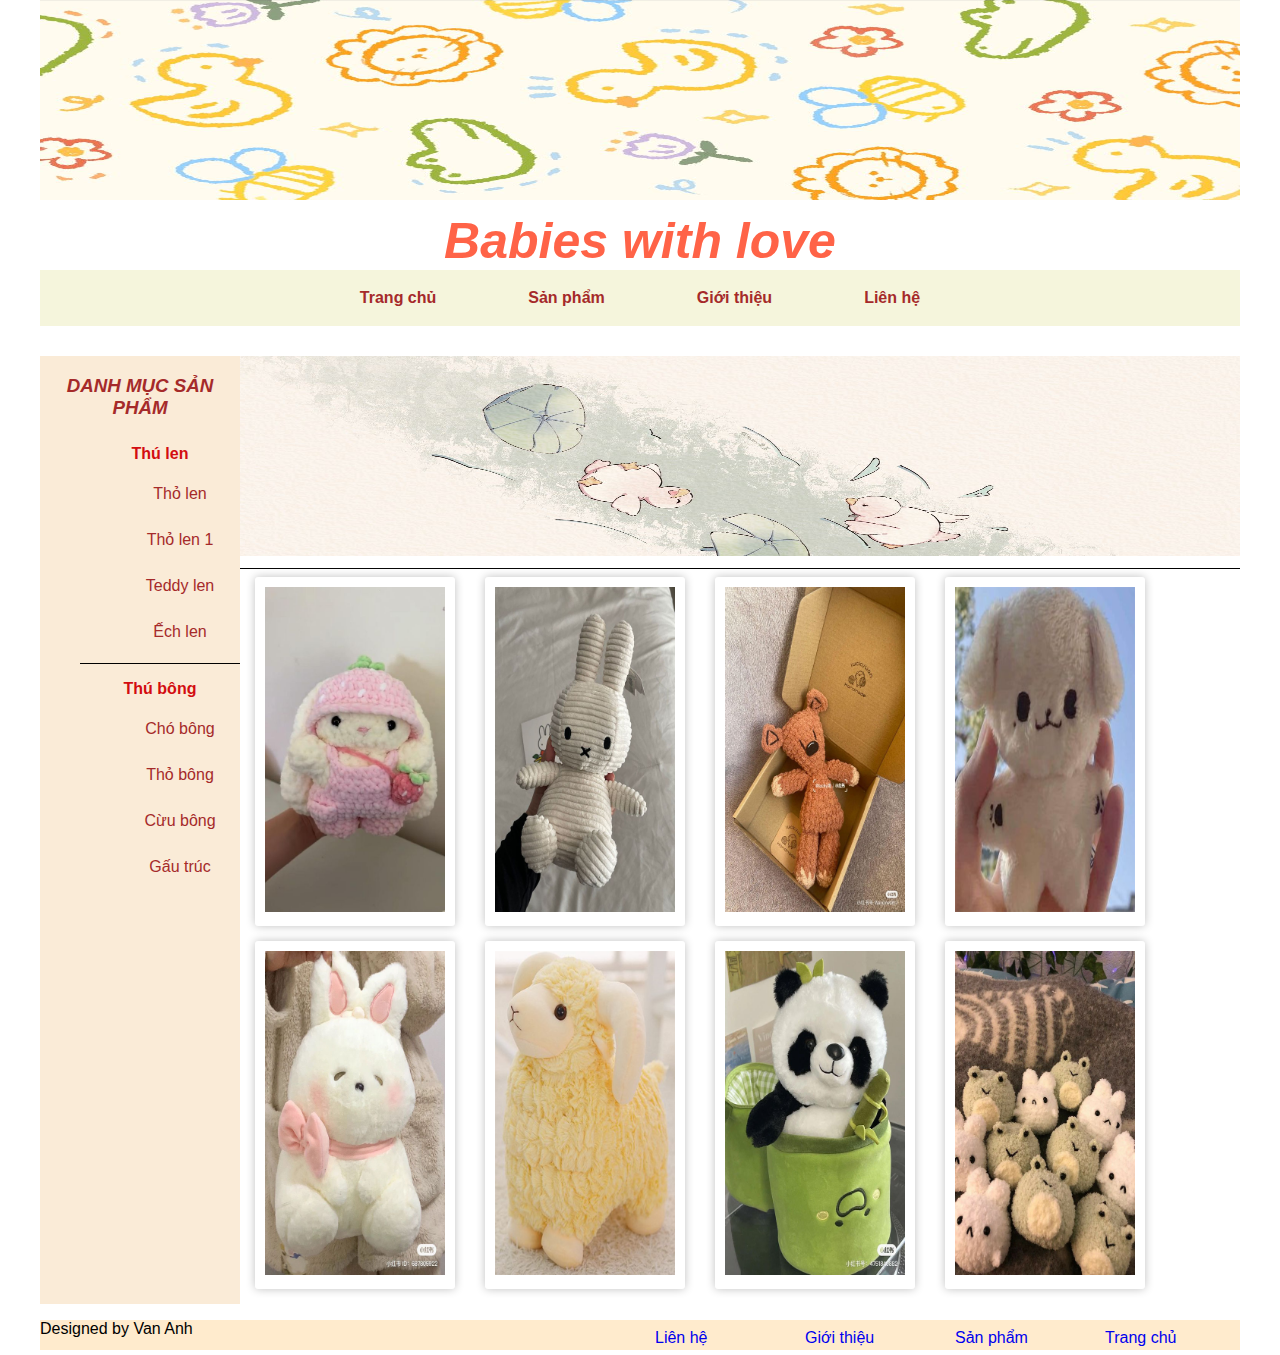
<file: index.html>
<!DOCTYPE html>
<html lang="en">
<head>
    <meta charset="UTF-8">
    <meta name="viewport" content="width=device-width, initial-scale=1.0">
    <title>Trang chủ</title>
    <link rel="stylesheet" href="GiuaKy.css">
</head>
<body>
    <div class="header">
        <img src="banner.jpg" alt="" width="1200px" height="200px"> <br>
        Babies with love 
      
    </div>

    <div class="menu">
        <ul>
            <li><a href="index.html">Trang chủ</a></li>
            <li class="dropdown">
                <a href="#" class="dropbtn">Sản phẩm</a>
                <div class="dropdown-content">
                    <ul>
                        <li><a href="#">Thú len</a></li>
                        <li><a href="#"><Tr></Tr>Thú bông</a> </li>                                              
                    </ul>              
                </div>
            </li>
            <li> <a href="GioiThieu.html">Giới thiệu</a></li>
            <li><a href="LienHe.html">Liên hệ</a></li>
        </ul>
    </div >

    <div class="Main">
        <div class="MainLeft">
            <h3>DANH MỤC SẢN PHẨM</h3>
            <ul>
                <li>
                    <a  href="#">Thú len</a>
                    <ul>
                        <li><a href="ThoLen.html">Thỏ len</a></li>
                        <li><a href="#">Thỏ len 1</a></li>
                        <li><a href="#">Teddy len</a></li>
                        <li><a href="#">Ếch len</a></li>
                    </ul>
                </li>
                <hr>
                <li>
                    <a  href="#">Thú bông</a>
                    <ul>
                        <li><a href="#">Chó bông</a></li>
                        <li><a href="#">Thỏ bông</a></li>
                        <li><a href="#">Cừu bông</a></li>
                        <li><a href="#">Gấu trúc </a></li>
                    </ul>
                </li>
            </ul>
        </div>

        <div class="MainRight">
            <img src="banner2.jpg" alt="" width="1000px" height="200px"> <br>
            <hr>

            
            <div class="dssp">
                <div class="sp">
                   <a href="ThoLen.html"><img src="tholen.jpg" alt="" width="180px"></a> 
                    <div class="thumb" >
                        <h4>Thỏ len</h4>
                        <span class="price">175.000</span> <br>
                        <button class="Buy">Mua hàng</button>
                    </div>
                </div>

                <div class="sp">
                    <img src="tholen1.jpg" alt="" width="180px">
                    <div class="thumb" >
                        <h4>Thỏ len 1</h4>
                        <span class="price">150.000</span> <br>
                        <button class="Buy">Mua hàng</button>
                    </div>
                </div>

                <div class="sp">
                    <img src="teddylen.jpg" alt="" width="180px">
                    <div class="thumb" >
                        <h4>Teddy len</h4>
                        <span class="price">300.000</span> <br>
                        <button class="Buy">Mua hàng</button>
                    </div>
                </div>
                
                <div class="sp">                  
                    <img src="cho.png" alt="" width="180px">
                    <div class="thumb" >
                        <h4>Chó bông</h4>
                        <span class="price">80.000</span> <br>
                        <button class="Buy">Mua hàng</button>
                    </div>
                </div>

                <div class="sp">
                    <img src="thobong.jpg" alt="" width="180px">
                    <div class="thumb" >
                        <h4>Thỏ bông</h4>
                        <span class="price">250.000</span> <br>
                        <button class="Buy">Mua hàng</button>
                    </div>
                </div>

                <div class="sp">
                    <img src="cuu.png" alt="" width="180px">
                    <div class="thumb" >
                        <h4>Cừu bông</h4>
                        <span class="price">185.000</span> <br>
                        <button class="Buy">Mua hàng</button>
                    </div>
                </div>

                <div class="sp">
                    <img src="gautrucbong.jpg" alt="" width="180px">
                    <div class="thumb" >
                        <h4>Gấu trúc bông</h4>
                        <span class="price">350.000</span> <br>
                        <button class="Buy">Mua hàng</button>
                    </div>
                </div>

                <div class="sp">
                    <img src="echbong.jpg" alt="" width="180px">
                    <div class="thumb" >
                        <h4>Ếch len</h4>
                        <span class="price">100.000</span> <br>
                        <button class="Buy">Mua hàng</button>
                    </div>
                </div>

                
            </div>
        </div>
    </div>

    <div class="footer">
        <div class="M">
            <a href="index.html">Trang chủ</a>
            <a href="#">Sản phẩm</a>
            <a href="GioiThieu.html">Giới thiệu</a>
            <a href="LienHe.html">Liên hệ</a>
        </div>
        <p>Designed by Van Anh</p>
    </div>
    
</body>
</html>
</file>
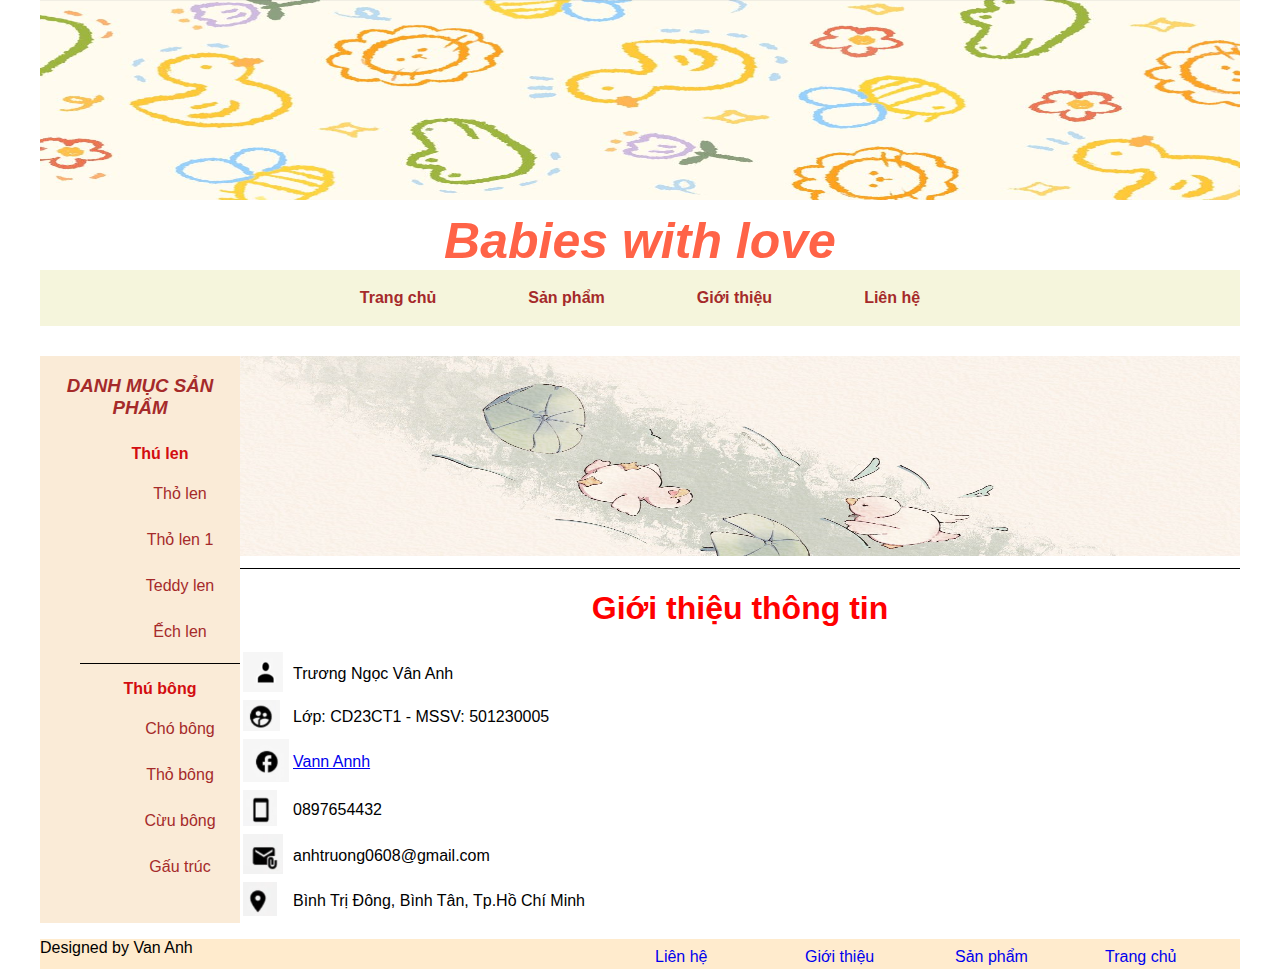
<file: GioiThieu.html>
<!DOCTYPE html>
<html lang="en">
<head>
    <meta charset="UTF-8">
    <meta name="viewport" content="width=device-width, initial-scale=1.0">
    <title>Giới thiệu</title>
    <link rel="stylesheet" href="GiuaKy.css">
</head>
<body>
    <div class="header" >
        <img src="banner.jpg" alt="" width="1200px" height="200px"> <br>
        Babies with love
    </div>

    <div class="menu">
        <ul>
            <li><a href="index.html">Trang chủ</a></li>
            <li class="dropdown">
                <a href="#" class="dropbtn">Sản phẩm</a>
                <div class="dropdown-content">
                    <ul>
                        <li><a href="#">Thú len</a></li>
                        <li><a href="#"><Tr></Tr>Thú bông</a> </li>                                              
                    </ul>              
                </div>
            </li>
            <li> <a href="GioiThieu.html">Giới thiệu</a></li>
            <li><a href="LienHe.html">Liên hệ</a></li>
        </ul>
    </div >

    <div class="Main">
        <div class="MainLeft">
            <h3>DANH MỤC SẢN PHẨM</h3>
            <ul>
                <li>
                    <a  href="#">Thú len</a>
                    <ul>
                        <li><a href="ThoLen.html">Thỏ len</a></li>
                        <li><a href="#">Thỏ len 1</a></li>
                        <li><a href="#">Teddy len</a></li>
                        <li><a href="#">Ếch len</a></li>
                    </ul>
                </li>
                <hr>
                <li>
                    <a  href="#">Thú bông</a>
                    <ul>
                        <li><a href="#">Chó bông</a></li>
                        <li><a href="#">Thỏ bông</a></li>
                        <li><a href="#">Cừu bông</a></li>
                        <li><a href="#">Gấu trúc </a></li>
                    </ul>
                </li>
            </ul>
        </div>

        <div class="MainRight">
            <img src="banner2.jpg" alt="" width="1000px" height="200px"> <br>
            <hr>
            <font color="red" align="center">
                <h1>Giới thiệu thông tin</h1>
            </font>
            <table>
                <tr>
                    <td><img src="GT1.png" alt=""></td>
                    <td> Trương Ngọc Vân Anh</td>
                </tr>
                <tr>
                    <td><img src="GT2.png" alt=""></td>
                    <td>Lớp: CD23CT1 - MSSV: 501230005</td>
                </tr>
                <tr>
                    <td><img src="GT3.png" alt=""></td>
                    <td> <a href="#">Vann Annh</a></td>
                </tr>
                <tr>
                    <td><img src="GT4.png" alt=""></td>
                    <td>0897654432</td>
                </tr>
                <tr>
                    <td><img src="GT5.png" alt=""></td>
                    <td>anhtruong0608@gmail.com</td>
                </tr>
                <tr>
                    <td><img src="GT6.png" alt=""></td>
                    <td>Bình Trị Đông, Bình Tân, Tp.Hồ Chí Minh </td>
                </tr>              
            </table>
        </div>
    </div>

    <div class="footer">
        <div class="M">
            <a href="index.html">Trang chủ</a>
            <a href="#">Sản phẩm</a>
            <a href="GioiThieu.html">Giới thiệu</a>
            <a href="LienHe.html">Liên hệ</a>
        </div>
        <p>Designed by Van Anh</p>
    </div>
</body>
</html>
</file>
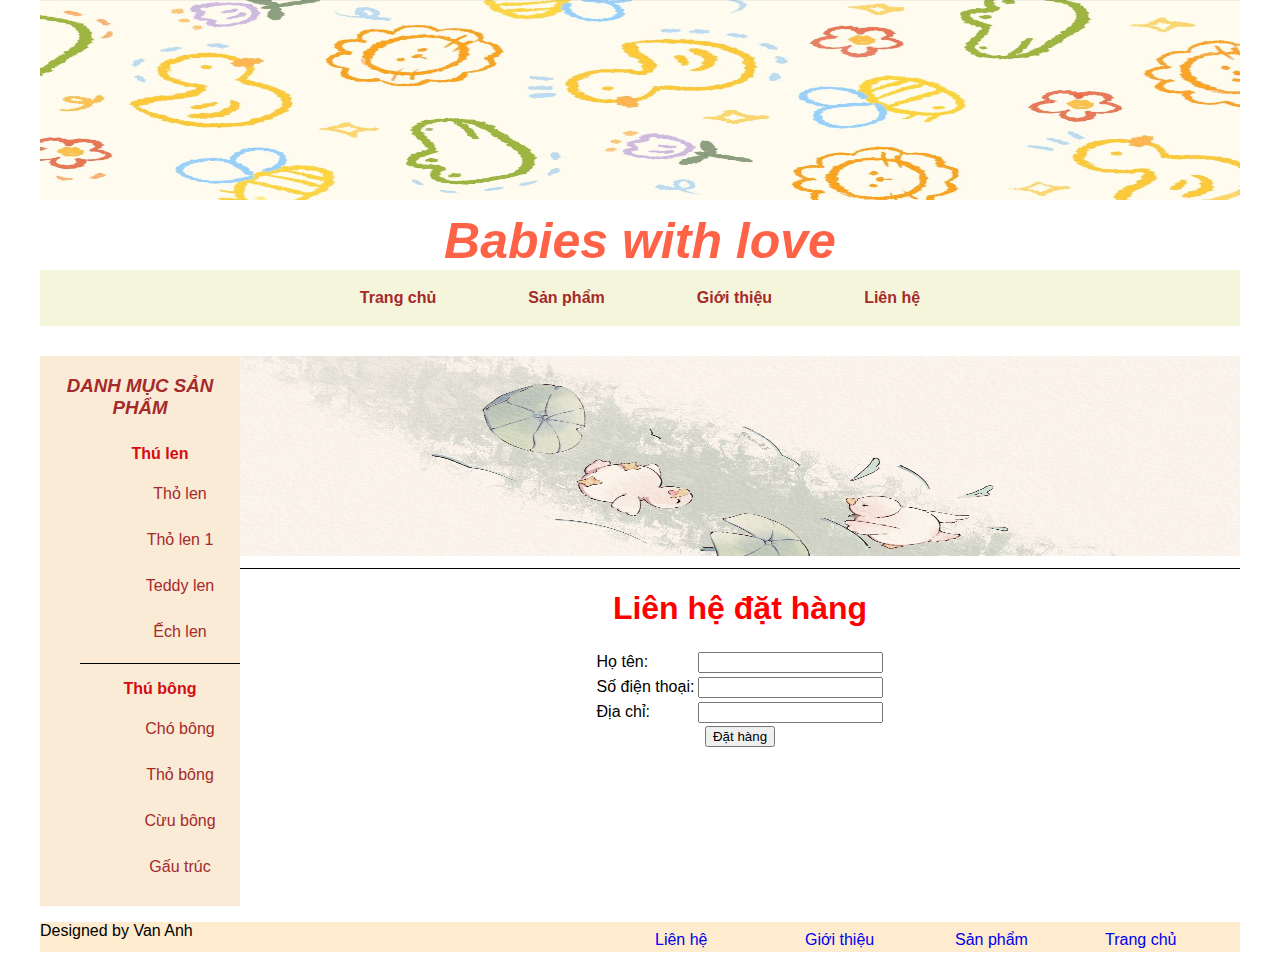
<file: LienHe.html>
<!DOCTYPE html>
<html lang="en">
<head>
    <meta charset="UTF-8">
    <meta name="viewport" content="width=device-width, initial-scale=1.0">
    <title>Liên hệ</title>
    <link rel="stylesheet" href="GiuaKy.css">
</head>
<body>
    <div class="header">
        <img src="banner.jpg" alt="" width="1200px" height="200px"> <br>
        Babies with love
    </div>

    <div class="menu">
        <ul>
            <li><a href="index.html">Trang chủ</a></li>
            <li class="dropdown">
                <a href="#" class="dropbtn">Sản phẩm</a>
                <div class="dropdown-content">
                    <ul>
                        <li><a href="#">Thú len</a></li>
                        <li><a href="#"><Tr></Tr>Thú bông</a> </li>                                              
                    </ul>              
                </div>
            </li>
            <li> <a href="GioiThieu.html">Giới thiệu</a></li>
            <li><a href="LienHe.html">Liên hệ</a></li>
        </ul>
    </div >

    <div class="Main">
        <div class="MainLeft">
            <h3>DANH MỤC SẢN PHẨM</h3>
            <ul>
                <li>
                    <a  href="#">Thú len</a>
                    <ul>
                        <li><a href="ThoLen.html">Thỏ len</a></li>
                        <li><a href="#">Thỏ len 1</a></li>
                        <li><a href="#">Teddy len</a></li>
                        <li><a href="#">Ếch len</a></li>
                    </ul>
                </li>
                <hr>
                <li>
                    <a  href="#">Thú bông</a>
                    <ul>
                        <li><a href="#">Chó bông</a></li>
                        <li><a href="#">Thỏ bông</a></li>
                        <li><a href="#">Cừu bông</a></li>
                        <li><a href="#">Gấu trúc </a></li>
                    </ul>
                </li>
            </ul>
        </div>

        <div class="MainRight" align="center">
            <img src="banner2.jpg" alt="" width="1000px" height="200px"> <br>
            <hr>
            <font color="red">
                
                <h1>Liên hệ đặt hàng</h1>
            </font>
            <table>
                <tr>
                    <td>Họ tên: </td>
                    <td><input type="text"></td>
                </tr> 
                <tr>
                    <td>Số điện thoại: </td>
                    <td><input type="text"></td>
                </tr>
                <tr>
                    <td>Địa chỉ: </td>
                    <td><input type="text"></td>
                </tr>
               
            </table>
            <input type="button" value="Đặt hàng">

        </div>
    </div>

    <div class="footer">
        <div class="M">
            <a href="index.html">Trang chủ</a>
            <a href="#">Sản phẩm</a>
            <a href="GioiThieu.html">Giới thiệu</a>
            <a href="LienHe.html">Liên hệ</a>
        </div>
        <p>Designed by Van Anh</p>
    </div>
</body>
</html>
</file>
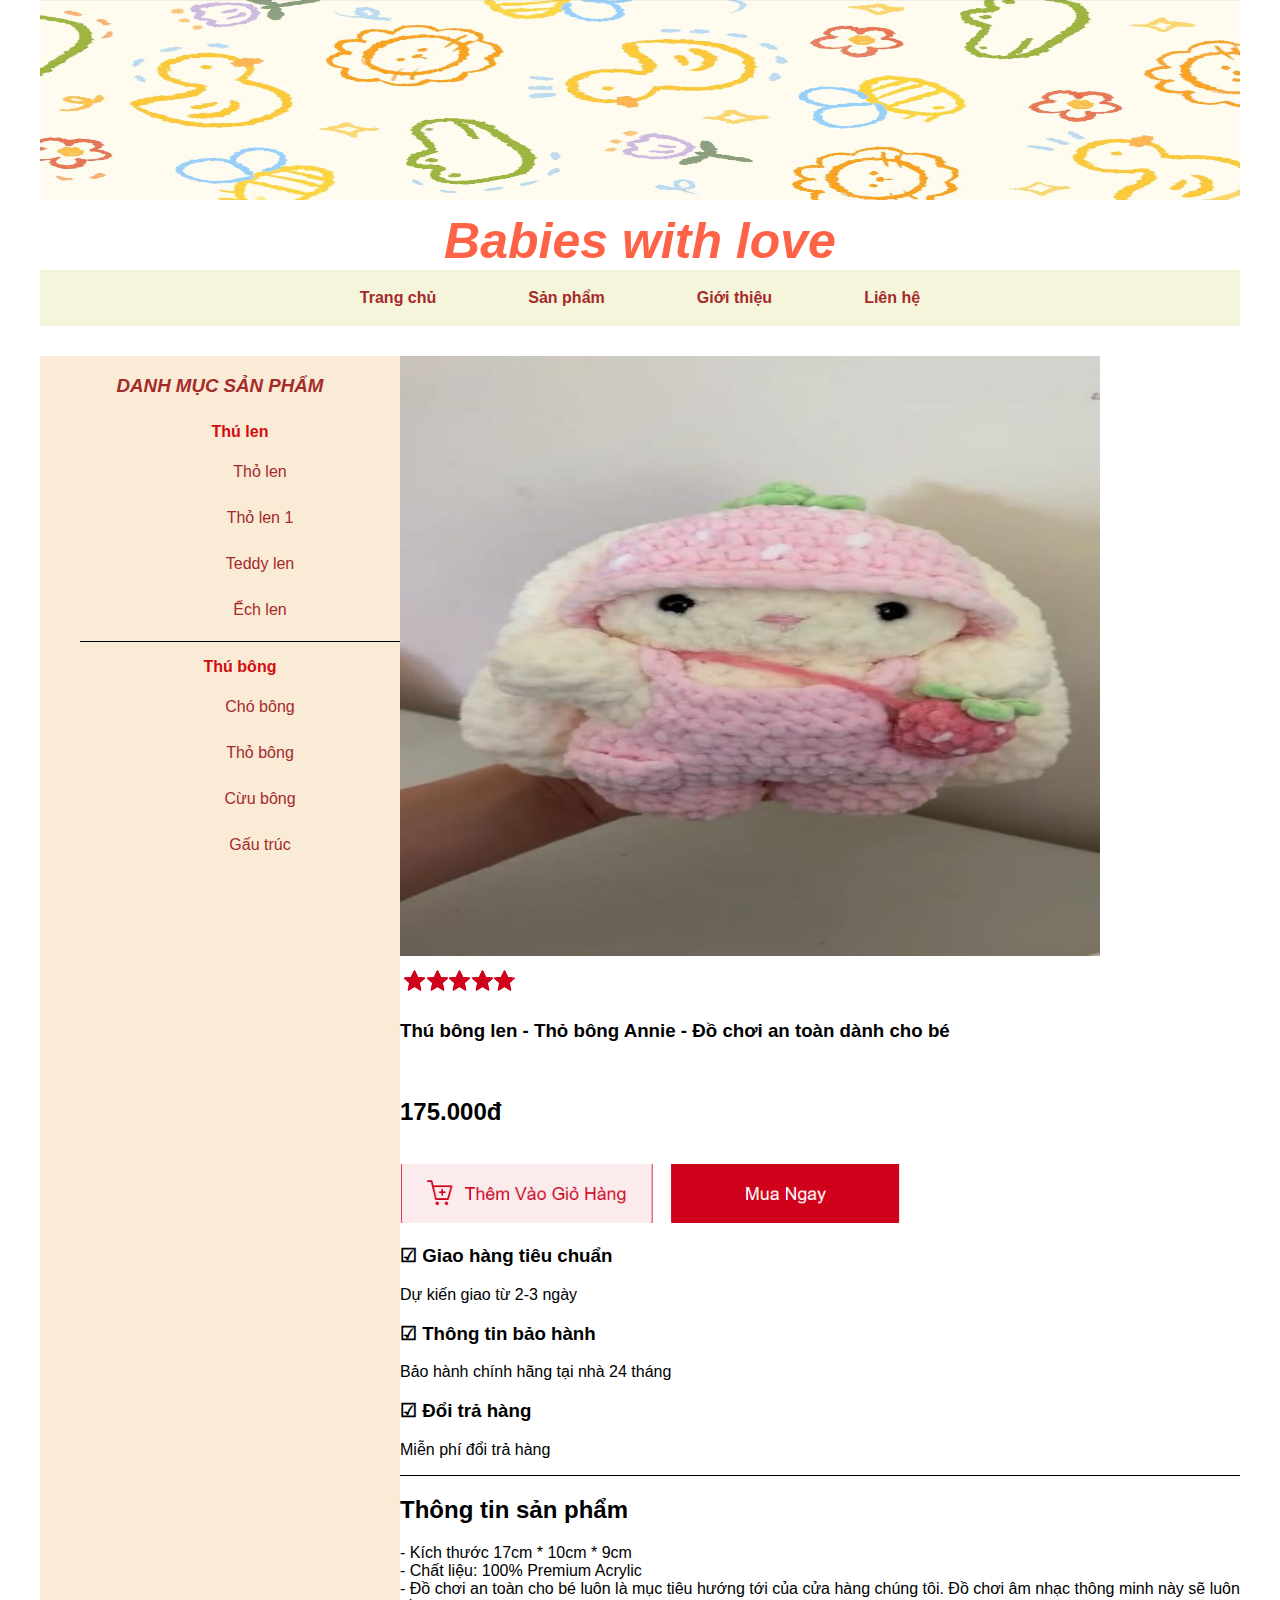
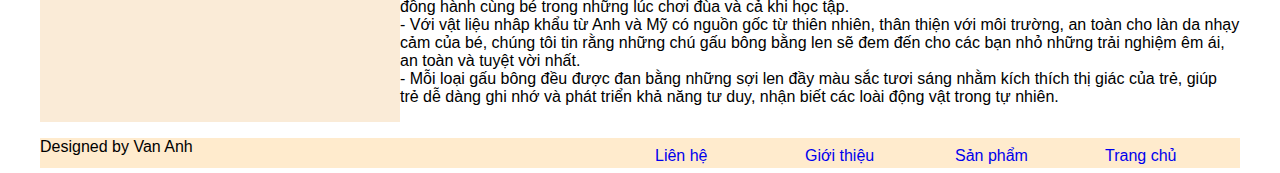
<file: ThoLen.html>
<!DOCTYPE html>
<html lang="en">
<head>
    <meta charset="UTF-8">
    <meta name="viewport" content="width=device-width, initial-scale=1.0">
    <title>Thỏ len</title>
    <link rel="stylesheet" href="GiuaKy.css">
</head>
<body>
    <div class="header">
        <img src="banner.jpg" alt="" width="1200px" height="200px"> <br>
        Babies with love
    </div>

    <div class="menu">
        <ul>
            <li><a href="index.html">Trang chủ</a></li>
            <li class="dropdown">
                <a href="#" class="dropbtn">Sản phẩm</a>
                <div class="dropdown-content">
                    <ul>
                        <li><a href="#">Thú len</a></li>
                        <li><a href="#"><Tr></Tr>Thú bông</a> </li>                                              
                    </ul>              
                </div>
            </li>
            <li> <a href="GioiThieu.html">Giới thiệu</a></li>
            <li><a href="LienHe.html">Liên hệ</a></li>
        </ul>
    </div >

    <div class="Main">
        <div class="MainLeft">
            <h3>DANH MỤC SẢN PHẨM</h3>
            <ul>
                <li>
                    <a  href="#">Thú len</a>
                    <ul>
                        <li><a href="ThoLen.html">Thỏ len</a></li>
                        <li><a href="#">Thỏ len 1</a></li>
                        <li><a href="#">Teddy len</a></li>
                        <li><a href="#">Ếch len</a></li>
                    </ul>
                </li>
                <hr>
                <li>
                    <a  href="#">Thú bông</a>
                    <ul>
                        <li><a href="#">Chó bông</a></li>
                        <li><a href="#">Thỏ bông</a></li>
                        <li><a href="#">Cừu bông</a></li>
                        <li><a href="#">Gấu trúc </a></li>
                    </ul>
                </li>
            </ul>
        </div>

        <div class="MainRight">
           <img src="tholen.jpg" alt="" width="700px" height="600px"> <br>
           <img src="sao.png" alt=""> <br>
           <h3>Thú bông len - Thỏ bông Annie - Đồ chơi an toàn dành cho bé</h3> <br>
           <h2>175.000đ</h2> <br>
           <img src="mua.png" alt="" width="500px"> <br>
           <p>
                <h3>  &#9745; Giao hàng tiêu chuẩn</h3> 
                Dự kiến giao từ 2-3 ngày
                <h3> &#9745; Thông tin bảo hành </h3> 
                Bảo hành chính hãng tại nhà 24 tháng
                <h3>&#9745; Đổi trả hàng </h3> 
                Miễn phí đổi trả hàng
            </p>
            <hr>
            <p>
                <h2>Thông tin sản phẩm</h2>
                - Kích thước 17cm * 10cm * 9cm <br>
                - Chất liệu: 100% Premium Acrylic <br>
                - Đồ chơi an toàn cho bé luôn là mục tiêu hướng tới của cửa hàng chúng tôi.
                 Đồ chơi âm nhạc thông minh này sẽ luôn đồng hành cùng bé trong những lúc chơi đùa và cả khi học tập. <br>
                - Với vật liệu nhâp khẩu từ Anh và Mỹ có nguồn gốc từ thiên nhiên, thân thiện với môi trường,
                 an toàn cho làn da nhạy cảm của bé, chúng tôi tin rằng những chú gấu bông bằng len
                  sẽ đem đến cho các bạn nhỏ những trải nghiệm êm ái, an toàn và tuyệt vời nhất. <br>
                - Mỗi loại gấu bông đều được đan bằng những sợi len đầy màu sắc tươi sáng nhằm
                 kích thích thị giác của trẻ, giúp trẻ dễ dàng ghi nhớ và phát triển khả năng tư duy, nhận biết các loài động vật trong tự nhiên.
            </p>
        </div>
    </div>

    <div class="footer">
        <div class="M">
            <a href="index.html">Trang chủ</a>
            <a href="#">Sản phẩm</a>
            <a href="GioiThieu.html">Giới thiệu</a>
            <a href="LienHe.html">Liên hệ</a>
        </div>
        <p>Designed by Van Anh</p>
    </div>
</body>
</html>
</file>
<file: GiuaKy.css>
body{
width: 1200px;
margin: auto auto;
font-family: 'Roboto', sans-serif;
}

.header{
    width: 1200px;
    margin: 0px auto;
    text-align: center;
    font-size: 50px;
    color: tomato;
    font-style: italic;
    font-weight: bold;
}

.menu{
    background-color: beige;
    padding: 5px;
    width: 1190px;
    margin: 0px 0px 30px 0px;
    font-weight: bold;
}

.menu ul{
    list-style: none;
    display: flex;
    justify-content: center;
    overflow: hidden;
    margin: 0px;
    padding: 0px;
}

.menu li{
    float: left;   
    margin: 0px 30px;
}


li a, .dropbtn {
    display: inline-block;
    color: brown;
    text-align: center;
    padding: 14px 16px;
    text-decoration: none;
} 

li a:hover, .dropdown:hover .dropbtn {
    background-color:burlywood;
    color: black;
    font-weight: bold;
}

.menu li .dropdown {
    display: inline-block;
}

.dropdown-content {
    display: none;
    position: absolute;
    background-color: wheat;
    min-width: 160px;
    box-shadow: 0px 8px 16px 0px black;
    z-index: 1;
}

.dropdown-content a {
    color: black;
    padding: 12px 16px ;
    text-decoration: none;
    display: block;
    text-align: left;
}

.dropdown-content a:hover {
    background-color: brown;
    color: white;
}

.dropdown:hover .dropdown-content {
    display: block;
}

.Main{
 display: flex;
 width: 1200px;
}

.MainLeft{
    flex-basis: 30%;
    background-color: antiquewhite;
}

.MainLeft h3{
    font-weight: bolder;
    color: brown;
    text-align: center;
    font-style: italic;
   
    
}
.MainLeft ul{
    font-weight: bold;   
    list-style: none;
    border-radius: 4px;
    background-color: antiquewhite;
   
}

.MainLeft ul ul{
    font-weight: normal;
    
}

.MainLeft>ul>li{
    text-align: center;
}

.MainLeft>ul>li>a{
    display: block; 
    color: rgb(211, 13, 16);
    padding: 8px 16px;
    border-radius: 4px;
    text-decoration: none;
    font-weight: bold;
}

.MainLeft>ul>li>a:hover {
    background-color: pink;
    font-weight: bold;
    color: black;
}

.MainRight{
    flex-basis: 70%;
    float: left;
   
}

hr{
    border: 0;
    border-bottom: 1px solid black;
    margin-left: 0px; 
}


    


.sp{
    
    position: relative;
    overflow: hidden;
    width: 200px;
    text-align: center;
    padding: 10px;
    margin: 0px 15px 15px 15px;
    background: white ;
    background-clip: border-box;
    box-shadow: 0px 0px 10px silver;
    border-radius: 3px; 
    box-sizing: border-box;
    float: left;
}

.sp:hover .thumb{
    transform: translateY(0%);
}

.thumb{
    width: 200px;
    text-align: center;
    position: absolute;
    bottom: 0;
    left: 0;
    right: 0;
    background: silver;
    transform: translateY(100%);
    transition: 0.5s;
}

.thumb h4{
    margin: 16px;
    font-size: 16px;
}

.price{
    display: block;
    margin: 12px 0px;
}

.Buy{
    padding: 8px 12px;
    color: white;
    border: none;
    cursor: pointer;
    background-color: black;
    width: 100px;
}

.footer{
    background: blanchedalmond;
    width: 1200px;
    height: 30px;
}

.footer .M a{
    text-decoration: none;
line-height: 35px;
float: right;
padding: 0px 15px;;
width: 120px;
margin: 0px;
display: block;
}
</file>
